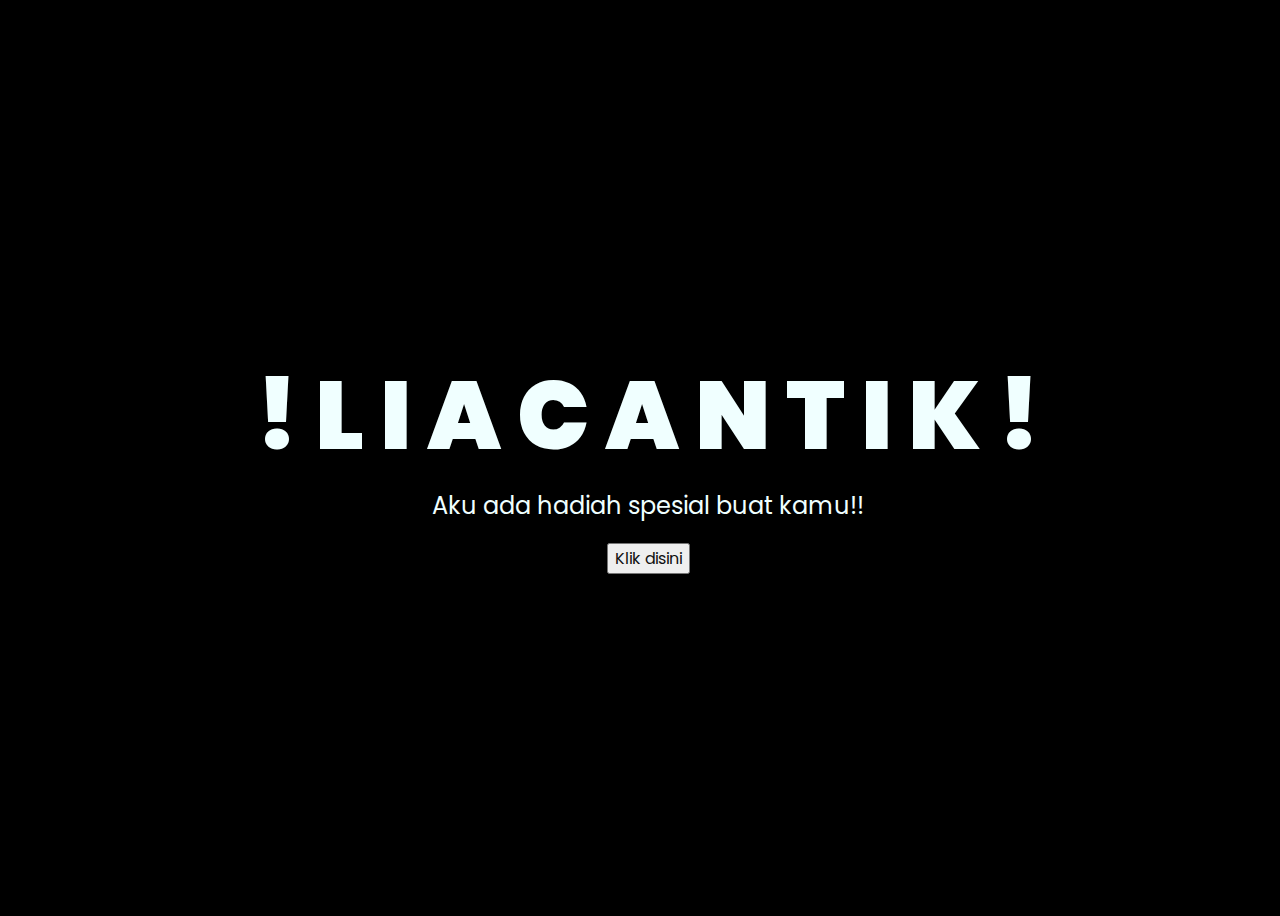
<file: index.html>
<!DOCTYPE html>
<html lang="en">
<head>
    <meta charset="UTF-8">
    <meta http-equiv="X-UA-Compatible" content="IE=edge">
    <meta name="viewport" content="width=device-width, initial-scale=1.0">
    <link rel="stylesheet" href="css/style.css">
    <link rel="icon" href="img/flowers.png" type="image/x-icon">
    <title>Flowers</title>
</head>
<body>
    <div class="greetings">
    <!-- silahkan menambah kata sesuai keinginan dengan <span>text...</span -->
        <span>!</span>
        <span>L</span>
        <span>I</span>
        <span>A</span>
        <span>C</span>
        <span>A</span>
        <span>N</span>
        <span>T</span>
        <span>I</span>
        <span>K</span>
        <span>!</span>
    </div>
    <div class="description">
        <span>Aku ada hadiah spesial buat kamu!!</span>
    </div>
    <div class="button">
        <button>
            <a href="flower.html">Klik disini</a>
        </button>
        
    </div>
</body>
</html>
</file>
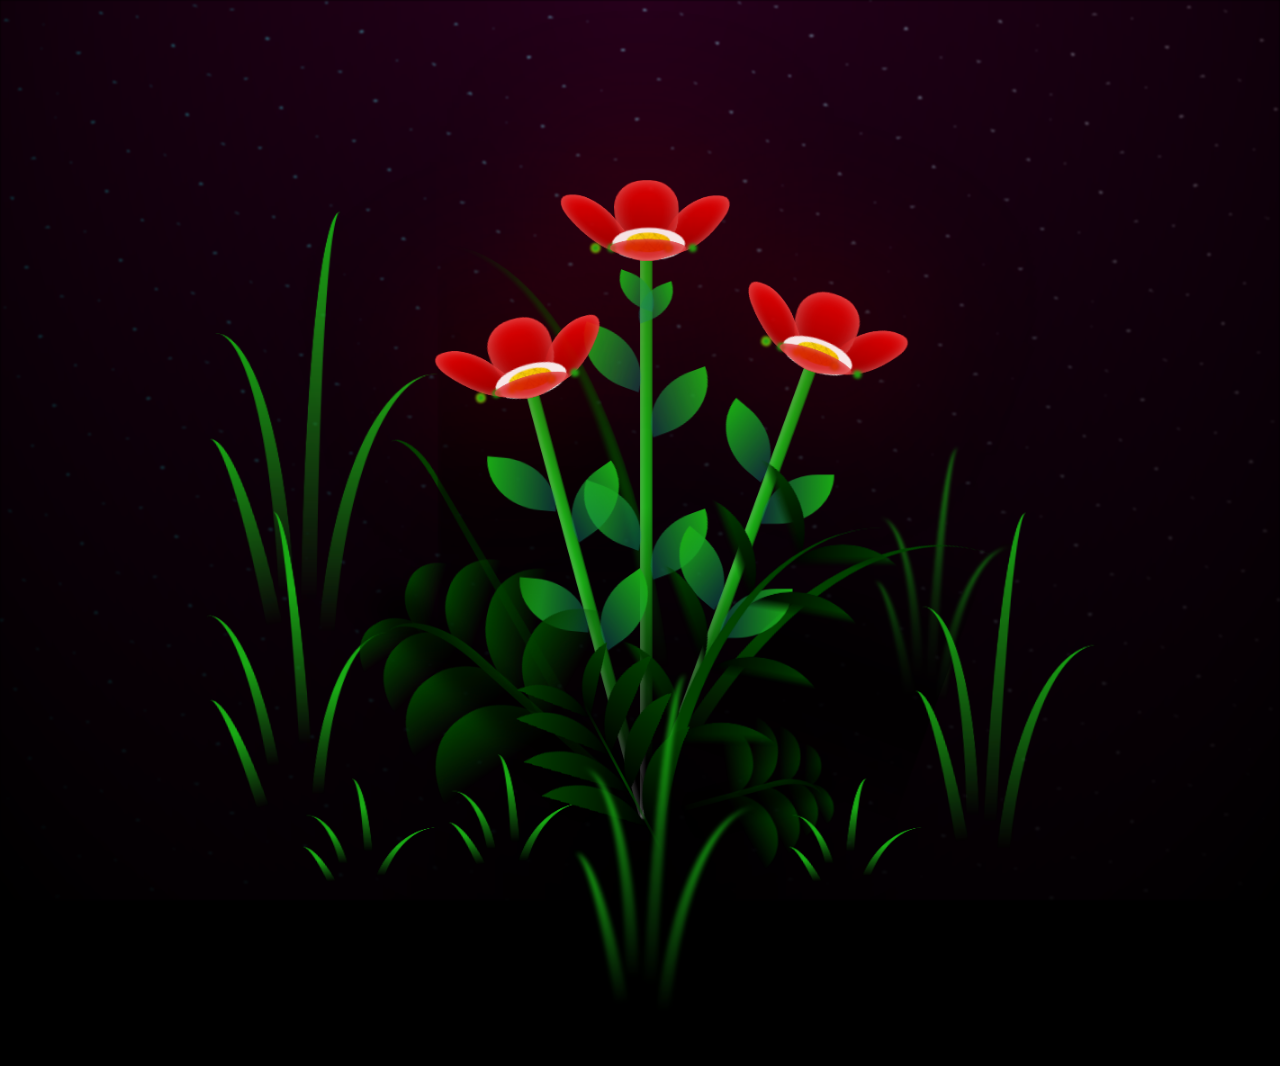
<file: flower.html>
<!DOCTYPE html>
<html lang="en">
<head>
    <meta charset="UTF-8">
    <meta http-equiv="X-UA-Compatible" content="IE=edge">
    <meta name="viewport" content="width=device-width, initial-scale=1.0">
    <link rel="stylesheet" href="css/main.css">
    <link rel="icon" href="img/flowers.png" type="image/x-icon">
    <title>For You lia</title>
</head>
  <!-- Pembuat code: https://codepen.io/mdusmanansari/pen/BamepLe -->
    <div class="night"></div>
    <div class="flowers">
      <div class="flower flower--1">
        <div class="flower__leafs flower__leafs--1">
          <div class="flower__leaf flower__leaf--1"></div>
          <div class="flower__leaf flower__leaf--2"></div>
          <div class="flower__leaf flower__leaf--3"></div>
          <div class="flower__leaf flower__leaf--4"></div>
          <div class="flower__white-circle"></div>
  
          <div class="flower__light flower__light--1"></div>
          <div class="flower__light flower__light--2"></div>
          <div class="flower__light flower__light--3"></div>
          <div class="flower__light flower__light--4"></div>
          <div class="flower__light flower__light--5"></div>
          <div class="flower__light flower__light--6"></div>
          <div class="flower__light flower__light--7"></div>
          <div class="flower__light flower__light--8"></div>
  
        </div>
        <div class="flower__line">
          <div class="flower__line__leaf flower__line__leaf--1"></div>
          <div class="flower__line__leaf flower__line__leaf--2"></div>
          <div class="flower__line__leaf flower__line__leaf--3"></div>
          <div class="flower__line__leaf flower__line__leaf--4"></div>
          <div class="flower__line__leaf flower__line__leaf--5"></div>
          <div class="flower__line__leaf flower__line__leaf--6"></div>
        </div>
      </div>
  
      <div class="flower flower--2">
        <div class="flower__leafs flower__leafs--2">
          <div class="flower__leaf flower__leaf--1"></div>
          <div class="flower__leaf flower__leaf--2"></div>
          <div class="flower__leaf flower__leaf--3"></div>
          <div class="flower__leaf flower__leaf--4"></div>
          <div class="flower__white-circle"></div>
  
          <div class="flower__light flower__light--1"></div>
          <div class="flower__light flower__light--2"></div>
          <div class="flower__light flower__light--3"></div>
          <div class="flower__light flower__light--4"></div>
          <div class="flower__light flower__light--5"></div>
          <div class="flower__light flower__light--6"></div>
          <div class="flower__light flower__light--7"></div>
          <div class="flower__light flower__light--8"></div>
  
        </div>
        <div class="flower__line">
          <div class="flower__line__leaf flower__line__leaf--1"></div>
          <div class="flower__line__leaf flower__line__leaf--2"></div>
          <div class="flower__line__leaf flower__line__leaf--3"></div>
          <div class="flower__line__leaf flower__line__leaf--4"></div>
        </div>
      </div>
  
      <div class="flower flower--3">
        <div class="flower__leafs flower__leafs--3">
          <div class="flower__leaf flower__leaf--1"></div>
          <div class="flower__leaf flower__leaf--2"></div>
          <div class="flower__leaf flower__leaf--3"></div>
          <div class="flower__leaf flower__leaf--4"></div>
          <div class="flower__white-circle"></div>
  
          <div class="flower__light flower__light--1"></div>
          <div class="flower__light flower__light--2"></div>
          <div class="flower__light flower__light--3"></div>
          <div class="flower__light flower__light--4"></div>
          <div class="flower__light flower__light--5"></div>
          <div class="flower__light flower__light--6"></div>
          <div class="flower__light flower__light--7"></div>
          <div class="flower__light flower__light--8"></div>
  
        </div>
        <div class="flower__line">
          <div class="flower__line__leaf flower__line__leaf--1"></div>
          <div class="flower__line__leaf flower__line__leaf--2"></div>
          <div class="flower__line__leaf flower__line__leaf--3"></div>
          <div class="flower__line__leaf flower__line__leaf--4"></div>
        </div>
      </div>
  
      <div class="grow-ans" style="--d:1.2s">
        <div class="flower__g-long">
          <div class="flower__g-long__top"></div>
          <div class="flower__g-long__bottom"></div>
        </div>
      </div>
  
      <div class="growing-grass">
        <div class="flower__grass flower__grass--1">
          <div class="flower__grass--top"></div>
          <div class="flower__grass--bottom"></div>
          <div class="flower__grass__leaf flower__grass__leaf--1"></div>
          <div class="flower__grass__leaf flower__grass__leaf--2"></div>
          <div class="flower__grass__leaf flower__grass__leaf--3"></div>
          <div class="flower__grass__leaf flower__grass__leaf--4"></div>
          <div class="flower__grass__leaf flower__grass__leaf--5"></div>
          <div class="flower__grass__leaf flower__grass__leaf--6"></div>
          <div class="flower__grass__leaf flower__grass__leaf--7"></div>
          <div class="flower__grass__leaf flower__grass__leaf--8"></div>
          <div class="flower__grass__overlay"></div>
        </div>
      </div>
  
      <div class="growing-grass">
        <div class="flower__grass flower__grass--2">
          <div class="flower__grass--top"></div>
          <div class="flower__grass--bottom"></div>
          <div class="flower__grass__leaf flower__grass__leaf--1"></div>
          <div class="flower__grass__leaf flower__grass__leaf--2"></div>
          <div class="flower__grass__leaf flower__grass__leaf--3"></div>
          <div class="flower__grass__leaf flower__grass__leaf--4"></div>
          <div class="flower__grass__leaf flower__grass__leaf--5"></div>
          <div class="flower__grass__leaf flower__grass__leaf--6"></div>
          <div class="flower__grass__leaf flower__grass__leaf--7"></div>
          <div class="flower__grass__leaf flower__grass__leaf--8"></div>
          <div class="flower__grass__overlay"></div>
        </div>
      </div>
  
      <div class="grow-ans" style="--d:2.4s">
        <div class="flower__g-right flower__g-right--1">
          <div class="leaf"></div>
        </div>
      </div>
  
      <div class="grow-ans" style="--d:2.8s">
        <div class="flower__g-right flower__g-right--2">
          <div class="leaf"></div>
        </div>
      </div>
  
      <div class="grow-ans" style="--d:2.8s">
        <div class="flower__g-front">
          <div class="flower__g-front__leaf-wrapper flower__g-front__leaf-wrapper--1">
            <div class="flower__g-front__leaf"></div>
          </div>
          <div class="flower__g-front__leaf-wrapper flower__g-front__leaf-wrapper--2">
            <div class="flower__g-front__leaf"></div>
          </div>
          <div class="flower__g-front__leaf-wrapper flower__g-front__leaf-wrapper--3">
            <div class="flower__g-front__leaf"></div>
          </div>
          <div class="flower__g-front__leaf-wrapper flower__g-front__leaf-wrapper--4">
            <div class="flower__g-front__leaf"></div>
          </div>
          <div class="flower__g-front__leaf-wrapper flower__g-front__leaf-wrapper--5">
            <div class="flower__g-front__leaf"></div>
          </div>
          <div class="flower__g-front__leaf-wrapper flower__g-front__leaf-wrapper--6">
            <div class="flower__g-front__leaf"></div>
          </div>
          <div class="flower__g-front__leaf-wrapper flower__g-front__leaf-wrapper--7">
            <div class="flower__g-front__leaf"></div>
          </div>
          <div class="flower__g-front__leaf-wrapper flower__g-front__leaf-wrapper--8">
            <div class="flower__g-front__leaf"></div>
          </div>
          <div class="flower__g-front__line"></div>
        </div>
      </div>
  
      <div class="grow-ans" style="--d:3.2s">
        <div class="flower__g-fr">
          <div class="leaf"></div>
          <div class="flower__g-fr__leaf flower__g-fr__leaf--1"></div>
          <div class="flower__g-fr__leaf flower__g-fr__leaf--2"></div>
          <div class="flower__g-fr__leaf flower__g-fr__leaf--3"></div>
          <div class="flower__g-fr__leaf flower__g-fr__leaf--4"></div>
          <div class="flower__g-fr__leaf flower__g-fr__leaf--5"></div>
          <div class="flower__g-fr__leaf flower__g-fr__leaf--6"></div>
          <div class="flower__g-fr__leaf flower__g-fr__leaf--7"></div>
          <div class="flower__g-fr__leaf flower__g-fr__leaf--8"></div>
        </div>
      </div>
  
      <div class="long-g long-g--0">
        <div class="grow-ans" style="--d:3s">
          <div class="leaf leaf--0"></div>
        </div>
        <div class="grow-ans" style="--d:2.2s">
          <div class="leaf leaf--1"></div>
        </div>
        <div class="grow-ans" style="--d:3.4s">
          <div class="leaf leaf--2"></div>
        </div>
        <div class="grow-ans" style="--d:3.6s">
          <div class="leaf leaf--3"></div>
        </div>
      </div>
  
      <div class="long-g long-g--1">
        <div class="grow-ans" style="--d:3.6s">
          <div class="leaf leaf--0"></div>
        </div>
        <div class="grow-ans" style="--d:3.8s">
          <div class="leaf leaf--1"></div>
        </div>
        <div class="grow-ans" style="--d:4s">
          <div class="leaf leaf--2"></div>
        </div>
        <div class="grow-ans" style="--d:4.2s">
          <div class="leaf leaf--3"></div>
        </div>
      </div>
  
      <div class="long-g long-g--2">
        <div class="grow-ans" style="--d:4s">
          <div class="leaf leaf--0"></div>
        </div>
        <div class="grow-ans" style="--d:4.2s">
          <div class="leaf leaf--1"></div>
        </div>
        <div class="grow-ans" style="--d:4.4s">
          <div class="leaf leaf--2"></div>
        </div>
        <div class="grow-ans" style="--d:4.6s">
          <div class="leaf leaf--3"></div>
        </div>
      </div>
  
      <div class="long-g long-g--3">
        <div class="grow-ans" style="--d:4s">
          <div class="leaf leaf--0"></div>
        </div>
        <div class="grow-ans" style="--d:4.2s">
          <div class="leaf leaf--1"></div>
        </div>
        <div class="grow-ans" style="--d:3s">
          <div class="leaf leaf--2"></div>
        </div>
        <div class="grow-ans" style="--d:3.6s">
          <div class="leaf leaf--3"></div>
        </div>
      </div>
  
      <div class="long-g long-g--4">
        <div class="grow-ans" style="--d:4s">
          <div class="leaf leaf--0"></div>
        </div>
        <div class="grow-ans" style="--d:4.2s">
          <div class="leaf leaf--1"></div>
        </div>
        <div class="grow-ans" style="--d:3s">
          <div class="leaf leaf--2"></div>
        </div>
        <div class="grow-ans" style="--d:3.6s">
          <div class="leaf leaf--3"></div>
        </div>
      </div>
  
      <div class="long-g long-g--5">
        <div class="grow-ans" style="--d:4s">
          <div class="leaf leaf--0"></div>
        </div>
        <div class="grow-ans" style="--d:4.2s">
          <div class="leaf leaf--1"></div>
        </div>
        <div class="grow-ans" style="--d:3s">
          <div class="leaf leaf--2"></div>
        </div>
        <div class="grow-ans" style="--d:3.6s">
          <div class="leaf leaf--3"></div>
        </div>
      </div>
  
      <div class="long-g long-g--6">
        <div class="grow-ans" style="--d:4.2s">
          <div class="leaf leaf--0"></div>
        </div>
        <div class="grow-ans" style="--d:4.4s">
          <div class="leaf leaf--1"></div>
        </div>
        <div class="grow-ans" style="--d:4.6s">
          <div class="leaf leaf--2"></div>
        </div>
        <div class="grow-ans" style="--d:4.8s">
          <div class="leaf leaf--3"></div>
        </div>
      </div>
  
      <div class="long-g long-g--7">
        <div class="grow-ans" style="--d:3s">
          <div class="leaf leaf--0"></div>
        </div>
        <div class="grow-ans" style="--d:3.2s">
          <div class="leaf leaf--1"></div>
        </div>
        <div class="grow-ans" style="--d:3.5s">
          <div class="leaf leaf--2"></div>
        </div>
        <div class="grow-ans" style="--d:3.6s">
          <div class="leaf leaf--3"></div>
        </div>
      </div>
    </div>
    <script src="main.js"></script>
  </body>
</html>
</file>
<file: css/style.css>
@import url('https://fonts.googleapis.com/css2?family=Poppins:ital,wght@0,500;1,900&display=swap');
*{
    font-family: 'Poppins',cursive;
}
body{
    color: azure;
    width: 100%;
    height: 100vh;
    display: flex;
    flex-direction: column;
    align-items: center;
    justify-content: center;
    background-color: black;
}
.greetings{
    font-size: 6rem;
    font-weight: 900;
}
.greetings > span{
    animation: glow 2.5s ease-in-out infinite;
}
@keyframes glow{
    0%, 100%{
        color: #fff;
        text-shadow: 0 0 12px #39c6d6, 0 0 50px #39c6d6, 0 0 100px #39c6d6;
    }
    10%, 90%{
        color: #111;
        text-shadow: none;
    }
}
.greetings > span:nth-child(2){
    animation-delay: .2s ;
}
.greetings > span:nth-child(3){
    animation-delay: .4s ;
}
.greetings > span:nth-child(4){
    animation-delay: .6s;
}
.greetings > span:nth-child(5){
    animation-delay: .8s;
}
.greetings > span:nth-child(6){
    animation-delay: .2s ;
}
.greetings > span:nth-child(7){
    animation-delay: 1.2s ;
}
.greetings > span:nth-child(8){
    animation-delay: 1.4s;
}
.greetings > span:nth-child(9){
    animation-delay: 1.6s;
}
.greetings > span:nth-child(10){
    animation-delay: .8s;
}
.greetings > span:nth-child(11){
    animation-delay: .2s;
}

.description{
    font-size: 1.5rem;
    margin-bottom: 20px;
}

.button a{
    text-decoration: none;
    font-size: 1rem;
    color: #111;
}

@media screen and (max-width:574px){
    .greetings{
        display: block;
        font-size: 3rem;
        font-weight: 500;
        text-align: center;
    }
    .description{
        font-size: 1rem;
    }
    
    .button a{
        font-size: .5rem;
    }
}
</file>
<file: css/main.css>
*,
*::after,
*::before {
  padding: 0;
  margin: 0;
  box-sizing: border-box;
}

:root {
  --dark-color: #000;
}

body {
  display: flex;
  align-items: flex-end;
  justify-content: center;
  min-height: 100vh;
  background-color: var(--dark-color);
  overflow: hidden;
  perspective: 1000px;
}

.night {
  position: fixed;
  left: 50%;
  top: 0;
  transform: translateX(-50%);
  width: 100%;
  height: 100%;
  filter: blur(0.1vmin);
  background-image: radial-gradient(ellipse at top, transparent 0%, var(--dark-color)), radial-gradient(ellipse at bottom, var(--dark-color), rgba(255, 0, 179, 0.212)), repeating-linear-gradient(220deg, rgb(0, 0, 0) 0px, rgb(0, 0, 0) 19px, transparent 19px, transparent 22px), repeating-linear-gradient(189deg, rgb(0, 0, 0) 0px, rgb(0, 0, 0) 19px, transparent 19px, transparent 22px), repeating-linear-gradient(148deg, rgb(0, 0, 0) 0px, rgb(0, 0, 0) 19px, transparent 19px, transparent 22px), linear-gradient(90deg, rgb(0, 255, 250), rgb(240, 240, 240));
}

.flowers {
  position: relative;
  transform: scale(0.9);
}

.flower {
  position: absolute;
  bottom: 10vmin;
  transform-origin: bottom center;
  z-index: 10;
  --fl-speed: 0.8s;
}
.flower--1 {
  -webkit-animation: moving-flower-1 4s linear infinite;
          animation: moving-flower-1 4s linear infinite;
}
.flower--1 .flower__line {
  height: 70vmin;
  -webkit-animation-delay: 0.3s;
          animation-delay: 0.3s;
}
.flower--1 .flower__line__leaf--1 {
  -webkit-animation: blooming-leaf-right var(--fl-speed) 1.6s backwards;
          animation: blooming-leaf-right var(--fl-speed) 1.6s backwards;
}
.flower--1 .flower__line__leaf--2 {
  -webkit-animation: blooming-leaf-right var(--fl-speed) 1.4s backwards;
          animation: blooming-leaf-right var(--fl-speed) 1.4s backwards;
}
.flower--1 .flower__line__leaf--3 {
  -webkit-animation: blooming-leaf-left var(--fl-speed) 1.2s backwards;
          animation: blooming-leaf-left var(--fl-speed) 1.2s backwards;
}
.flower--1 .flower__line__leaf--4 {
  -webkit-animation: blooming-leaf-left var(--fl-speed) 1s backwards;
          animation: blooming-leaf-left var(--fl-speed) 1s backwards;
}
.flower--1 .flower__line__leaf--5 {
  -webkit-animation: blooming-leaf-right var(--fl-speed) 1.8s backwards;
          animation: blooming-leaf-right var(--fl-speed) 1.8s backwards;
}
.flower--1 .flower__line__leaf--6 {
  -webkit-animation: blooming-leaf-left var(--fl-speed) 2s backwards;
          animation: blooming-leaf-left var(--fl-speed) 2s backwards;
}
.flower--2 {
  left: 50%;
  transform: rotate(20deg);
  -webkit-animation: moving-flower-2 4s linear infinite;
          animation: moving-flower-2 4s linear infinite;
}
.flower--2 .flower__line {
  height: 60vmin;
  -webkit-animation-delay: 0.6s;
          animation-delay: 0.6s;
}
.flower--2 .flower__line__leaf--1 {
  -webkit-animation: blooming-leaf-right var(--fl-speed) 1.9s backwards;
          animation: blooming-leaf-right var(--fl-speed) 1.9s backwards;
}
.flower--2 .flower__line__leaf--2 {
  -webkit-animation: blooming-leaf-right var(--fl-speed) 1.7s backwards;
          animation: blooming-leaf-right var(--fl-speed) 1.7s backwards;
}
.flower--2 .flower__line__leaf--3 {
  -webkit-animation: blooming-leaf-left var(--fl-speed) 1.5s backwards;
          animation: blooming-leaf-left var(--fl-speed) 1.5s backwards;
}
.flower--2 .flower__line__leaf--4 {
  -webkit-animation: blooming-leaf-left var(--fl-speed) 1.3s backwards;
          animation: blooming-leaf-left var(--fl-speed) 1.3s backwards;
}
.flower--3 {
  left: 50%;
  transform: rotate(-15deg);
  -webkit-animation: moving-flower-3 4s linear infinite;
          animation: moving-flower-3 4s linear infinite;
}
.flower--3 .flower__line {
  -webkit-animation-delay: 0.9s;
          animation-delay: 0.9s;
}
.flower--3 .flower__line__leaf--1 {
  -webkit-animation: blooming-leaf-right var(--fl-speed) 2.5s backwards;
          animation: blooming-leaf-right var(--fl-speed) 2.5s backwards;
}
.flower--3 .flower__line__leaf--2 {
  -webkit-animation: blooming-leaf-right var(--fl-speed) 2.3s backwards;
          animation: blooming-leaf-right var(--fl-speed) 2.3s backwards;
}
.flower--3 .flower__line__leaf--3 {
  -webkit-animation: blooming-leaf-left var(--fl-speed) 2.1s backwards;
          animation: blooming-leaf-left var(--fl-speed) 2.1s backwards;
}
.flower--3 .flower__line__leaf--4 {
  -webkit-animation: blooming-leaf-left var(--fl-speed) 1.9s backwards;
          animation: blooming-leaf-left var(--fl-speed) 1.9s backwards;
}
.flower__leafs {
  position: relative;
  -webkit-animation: blooming-flower 2s backwards;
          animation: blooming-flower 2s backwards;
}
.flower__leafs--1 {
  -webkit-animation-delay: 1.1s;
          animation-delay: 1.1s;
}
.flower__leafs--2 {
  -webkit-animation-delay: 1.4s;
          animation-delay: 1.4s;
}
.flower__leafs--3 {
  -webkit-animation-delay: 1.7s;
          animation-delay: 1.7s;
}
.flower__leafs::after {
  content: "";
  position: absolute;
  left: 0;
  top: 0;
  transform: translate(-50%, -100%);
  width: 8vmin;
  height: 8vmin;
  background-color: #b10000;
  filter: blur(10vmin);
}
.flower__leaf {
  position: absolute;
  bottom: 0;
  left: 50%;
  width: 8vmin;
  height: 11vmin;
  border-radius: 51% 49% 47% 53%/44% 45% 55% 69%;
  background-color: #d10000;
  background-image: linear-gradient(to top, rgb(166, 0, 0), rgb(255, 0, 0));
  transform-origin: bottom center;
  opacity: 0.9;
  box-shadow: inset 0 0 2vmin rgba(255, 255, 255, 0.5);
}
.flower__leaf--1 {
  transform: translate(-10%, 1%) rotateY(40deg) rotateX(-50deg);
}
.flower__leaf--2 {
  transform: translate(-50%, -4%) rotateX(40deg);
}
.flower__leaf--3 {
  transform: translate(-90%, 0%) rotateY(45deg) rotateX(50deg);
}
.flower__leaf--4 {
  width: 8vmin;
  height: 8vmin;
  transform-origin: bottom left;
  border-radius: 4vmin 10vmin 4vmin 4vmin;
  transform: translate(0%, 18%) rotateX(70deg) rotate(-43deg);
  background-image: linear-gradient(to top, #1aaa1500, #1aaa1500);
  z-index: 1;
  opacity: 0.8;
}
.flower__white-circle {
  position: absolute;
  left: -3.5vmin;
  top: -3vmin;
  width: 9vmin;
  height: 4vmin;
  border-radius: 50%;
  background-color: #fff;
}
.flower__white-circle::after {
  content: "";
  position: absolute;
  left: 50%;
  top: 45%;
  transform: translate(-50%, -50%);
  width: 60%;
  height: 60%;
  border-radius: inherit;
  background-image: repeating-linear-gradient(135deg, rgba(0, 0, 0, 0.03) 0px, rgba(0, 0, 0, 0.03) 1px, transparent 1px, transparent 12px), repeating-linear-gradient(45deg, rgba(0, 0, 0, 0.03) 0px, rgba(0, 0, 0, 0.03) 1px, transparent 1px, transparent 12px), repeating-linear-gradient(67.5deg, rgba(0, 0, 0, 0.03) 0px, rgba(0, 0, 0, 0.03) 1px, transparent 1px, transparent 12px), repeating-linear-gradient(135deg, rgba(0, 0, 0, 0.03) 0px, rgba(0, 0, 0, 0.03) 1px, transparent 1px, transparent 12px), repeating-linear-gradient(45deg, rgba(0, 0, 0, 0.03) 0px, rgba(0, 0, 0, 0.03) 1px, transparent 1px, transparent 12px), repeating-linear-gradient(112.5deg, rgba(0, 0, 0, 0.03) 0px, rgba(0, 0, 0, 0.03) 1px, transparent 1px, transparent 12px), repeating-linear-gradient(112.5deg, rgba(0, 0, 0, 0.03) 0px, rgba(0, 0, 0, 0.03) 1px, transparent 1px, transparent 12px), repeating-linear-gradient(45deg, rgba(0, 0, 0, 0.03) 0px, rgba(0, 0, 0, 0.03) 1px, transparent 1px, transparent 12px), repeating-linear-gradient(22.5deg, rgba(0, 0, 0, 0.03) 0px, rgba(0, 0, 0, 0.03) 1px, transparent 1px, transparent 12px), repeating-linear-gradient(45deg, rgba(0, 0, 0, 0.03) 0px, rgba(0, 0, 0, 0.03) 1px, transparent 1px, transparent 12px), repeating-linear-gradient(22.5deg, rgba(0, 0, 0, 0.03) 0px, rgba(0, 0, 0, 0.03) 1px, transparent 1px, transparent 12px), repeating-linear-gradient(135deg, rgba(0, 0, 0, 0.03) 0px, rgba(0, 0, 0, 0.03) 1px, transparent 1px, transparent 12px), repeating-linear-gradient(157.5deg, rgba(0, 0, 0, 0.03) 0px, rgba(0, 0, 0, 0.03) 1px, transparent 1px, transparent 12px), repeating-linear-gradient(67.5deg, rgba(0, 0, 0, 0.03) 0px, rgba(0, 0, 0, 0.03) 1px, transparent 1px, transparent 12px), repeating-linear-gradient(67.5deg, rgba(0, 0, 0, 0.03) 0px, rgba(0, 0, 0, 0.03) 1px, transparent 1px, transparent 12px), linear-gradient(90deg, rgb(255, 235, 18), rgb(255, 206, 0));
}
.flower__line {
  height: 55vmin;
  width: 1.5vmin;
  background-image: linear-gradient(to left, rgba(0, 0, 0, 0.2), transparent, rgba(255, 255, 255, 0.2)), linear-gradient(to top, transparent 10%, #1aaa15, #1aaa15);
  box-shadow: inset 0 0 2px rgba(0, 0, 0, 0.5);
  -webkit-animation: grow-flower-tree 4s backwards;
          animation: grow-flower-tree 4s backwards;
}
.flower__line__leaf {
  --w: 7vmin;
  --h: calc(var(--w) + 2vmin);
  position: absolute;
  top: 20%;
  left: 90%;
  width: var(--w);
  height: var(--h);
  border-top-right-radius: var(--h);
  border-bottom-left-radius: var(--h);
  background-image: linear-gradient(to top, rgba(20, 117, 122, 0.4), #1aaa15);
}
.flower__line__leaf--1 {
  transform: rotate(70deg) rotateY(30deg);
}
.flower__line__leaf--2 {
  top: 45%;
  transform: rotate(70deg) rotateY(30deg);
}
.flower__line__leaf--3, .flower__line__leaf--4, .flower__line__leaf--6 {
  border-top-right-radius: 0;
  border-bottom-left-radius: 0;
  border-top-left-radius: var(--h);
  border-bottom-right-radius: var(--h);
  left: -460%;
  top: 12%;
  transform: rotate(-70deg) rotateY(30deg);
}
.flower__line__leaf--4 {
  top: 40%;
}
.flower__line__leaf--5 {
  top: 0;
  transform-origin: left;
  transform: rotate(70deg) rotateY(30deg) scale(0.6);
}
.flower__line__leaf--6 {
  top: -2%;
  left: -450%;
  transform-origin: right;
  transform: rotate(-70deg) rotateY(30deg) scale(0.6);
}
.flower__light {
  position: absolute;
  bottom: 0vmin;
  width: 1vmin;
  height: 1vmin;
  background-color: rgb(255, 251, 0);
  border-radius: 50%;
  filter: blur(0.2vmin);
  -webkit-animation: light-ans 4s linear infinite backwards;
          animation: light-ans 4s linear infinite backwards;
}
.flower__light:nth-child(odd) {
  background-color: #1aaa15
}
.flower__light--1 {
  left: -2vmin;
  -webkit-animation-delay: 1s;
          animation-delay: 1s;
}
.flower__light--2 {
  left: 3vmin;
  -webkit-animation-delay: 0.5s;
          animation-delay: 0.5s;
}
.flower__light--3 {
  left: -6vmin;
  -webkit-animation-delay: 0.3s;
          animation-delay: 0.3s;
}
.flower__light--4 {
  left: 6vmin;
  -webkit-animation-delay: 0.9s;
          animation-delay: 0.9s;
}
.flower__light--5 {
  left: -1vmin;
  -webkit-animation-delay: 1.5s;
          animation-delay: 1.5s;
}
.flower__light--6 {
  left: -4vmin;
  -webkit-animation-delay: 3s;
          animation-delay: 3s;
}
.flower__light--7 {
  left: 3vmin;
  -webkit-animation-delay: 2s;
          animation-delay: 2s;
}
.flower__light--8 {
  left: -6vmin;
  -webkit-animation-delay: 3.5s;
          animation-delay: 3.5s;
}
.flower__grass {
  --c: #024100;
  --line-w: 1.5vmin;
  position: absolute;
  bottom: 12vmin;
  left: -7vmin;
  display: flex;
  flex-direction: column;
  align-items: flex-end;
  z-index: 20;
  transform-origin: bottom center;
  transform: rotate(-48deg) rotateY(40deg);
}
.flower__grass--1 {
  -webkit-animation: moving-grass 2s linear infinite;
          animation: moving-grass 2s linear infinite;
}
.flower__grass--2 {
  left: 2vmin;
  bottom: 10vmin;
  transform: scale(0.5) rotate(75deg) rotateX(10deg) rotateY(-200deg);
  opacity: 0.8;
  z-index: 0;
  -webkit-animation: moving-grass--2 1.5s linear infinite;
          animation: moving-grass--2 1.5s linear infinite;
}
.flower__grass--top {
  width: 7vmin;
  height: 10vmin;
  border-top-right-radius: 100%;
  border-right: var(--line-w) solid var(--c);
  transform-origin: bottom center;
  transform: rotate(-2deg);
}
.flower__grass--bottom {
  margin-top: -2px;
  width: var(--line-w);
  height: 25vmin;
  background-image: linear-gradient(to top, transparent, var(--c));
}
.flower__grass__leaf {
  --size: 10vmin;
  position: absolute;
  width: calc(var(--size) * 2.1);
  height: var(--size);
  border-top-left-radius: var(--size);
  border-top-right-radius: var(--size);
  background-image: linear-gradient(to top, transparent, transparent 30%, var(--c));
  z-index: 100;
}
.flower__grass__leaf--1 {
  top: -6%;
  left: 30%;
  --size: 6vmin;
  transform: rotate(-20deg);
  -webkit-animation: growing-grass-ans--1 2s 2.6s backwards;
          animation: growing-grass-ans--1 2s 2.6s backwards;
}
@-webkit-keyframes growing-grass-ans--1 {
  0% {
    transform-origin: bottom left;
    transform: rotate(-20deg) scale(0);
  }
}
@keyframes growing-grass-ans--1 {
  0% {
    transform-origin: bottom left;
    transform: rotate(-20deg) scale(0);
  }
}
.flower__grass__leaf--2 {
  top: -5%;
  left: -110%;
  --size: 6vmin;
  transform: rotate(10deg);
  -webkit-animation: growing-grass-ans--2 2s 2.4s linear backwards;
          animation: growing-grass-ans--2 2s 2.4s linear backwards;
}
@-webkit-keyframes growing-grass-ans--2 {
  0% {
    transform-origin: bottom right;
    transform: rotate(10deg) scale(0);
  }
}
@keyframes growing-grass-ans--2 {
  0% {
    transform-origin: bottom right;
    transform: rotate(10deg) scale(0);
  }
}
.flower__grass__leaf--3 {
  top: 5%;
  left: 60%;
  --size: 8vmin;
  transform: rotate(-18deg) rotateX(-20deg);
  -webkit-animation: growing-grass-ans--3 2s 2.2s linear backwards;
          animation: growing-grass-ans--3 2s 2.2s linear backwards;
}
@-webkit-keyframes growing-grass-ans--3 {
  0% {
    transform-origin: bottom left;
    transform: rotate(-18deg) rotateX(-20deg) scale(0);
  }
}
@keyframes growing-grass-ans--3 {
  0% {
    transform-origin: bottom left;
    transform: rotate(-18deg) rotateX(-20deg) scale(0);
  }
}
.flower__grass__leaf--4 {
  top: 6%;
  left: -135%;
  --size: 8vmin;
  transform: rotate(2deg);
  -webkit-animation: growing-grass-ans--4 2s 2s linear backwards;
          animation: growing-grass-ans--4 2s 2s linear backwards;
}
@-webkit-keyframes growing-grass-ans--4 {
  0% {
    transform-origin: bottom right;
    transform: rotate(2deg) scale(0);
  }
}
@keyframes growing-grass-ans--4 {
  0% {
    transform-origin: bottom right;
    transform: rotate(2deg) scale(0);
  }
}
.flower__grass__leaf--5 {
  top: 20%;
  left: 60%;
  --size: 10vmin;
  transform: rotate(-24deg) rotateX(-20deg);
  -webkit-animation: growing-grass-ans--5 2s 1.8s linear backwards;
          animation: growing-grass-ans--5 2s 1.8s linear backwards;
}
@-webkit-keyframes growing-grass-ans--5 {
  0% {
    transform-origin: bottom left;
    transform: rotate(-24deg) rotateX(-20deg) scale(0);
  }
}
@keyframes growing-grass-ans--5 {
  0% {
    transform-origin: bottom left;
    transform: rotate(-24deg) rotateX(-20deg) scale(0);
  }
}
.flower__grass__leaf--6 {
  top: 22%;
  left: -180%;
  --size: 10vmin;
  transform: rotate(10deg);
  -webkit-animation: growing-grass-ans--6 2s 1.6s linear backwards;
          animation: growing-grass-ans--6 2s 1.6s linear backwards;
}
@-webkit-keyframes growing-grass-ans--6 {
  0% {
    transform-origin: bottom right;
    transform: rotate(10deg) scale(0);
  }
}
@keyframes growing-grass-ans--6 {
  0% {
    transform-origin: bottom right;
    transform: rotate(10deg) scale(0);
  }
}
.flower__grass__leaf--7 {
  top: 39%;
  left: 70%;
  --size: 10vmin;
  transform: rotate(-10deg);
  -webkit-animation: growing-grass-ans--7 2s 1.4s linear backwards;
          animation: growing-grass-ans--7 2s 1.4s linear backwards;
}
@-webkit-keyframes growing-grass-ans--7 {
  0% {
    transform-origin: bottom left;
    transform: rotate(-10deg) scale(0);
  }
}
@keyframes growing-grass-ans--7 {
  0% {
    transform-origin: bottom left;
    transform: rotate(-10deg) scale(0);
  }
}
.flower__grass__leaf--8 {
  top: 40%;
  left: -215%;
  --size: 11vmin;
  transform: rotate(10deg);
  -webkit-animation: growing-grass-ans--8 2s 1.2s linear backwards;
          animation: growing-grass-ans--8 2s 1.2s linear backwards;
}
@-webkit-keyframes growing-grass-ans--8 {
  0% {
    transform-origin: bottom right;
    transform: rotate(10deg) scale(0);
  }
}
@keyframes growing-grass-ans--8 {
  0% {
    transform-origin: bottom right;
    transform: rotate(10deg) scale(0);
  }
}
.flower__grass__overlay {
  position: absolute;
  top: -10%;
  right: 0%;
  width: 100%;
  height: 100%;
  background-color: rgba(0, 0, 0, 0.6);
  filter: blur(1.5vmin);
  z-index: 100;
}
.flower__g-long {
  --w: 2vmin;
  --h: 6vmin;
  --c: #024100;
  position: absolute;
  bottom: 10vmin;
  left: -3vmin;
  transform-origin: bottom center;
  transform: rotate(-30deg) rotateY(-20deg);
  display: flex;
  flex-direction: column;
  align-items: flex-end;
  -webkit-animation: flower-g-long-ans 3s linear infinite;
          animation: flower-g-long-ans 3s linear infinite;
}
@-webkit-keyframes flower-g-long-ans {
  0%, 100% {
    transform: rotate(-30deg) rotateY(-20deg);
  }
  50% {
    transform: rotate(-32deg) rotateY(-20deg);
  }
}
@keyframes flower-g-long-ans {
  0%, 100% {
    transform: rotate(-30deg) rotateY(-20deg);
  }
  50% {
    transform: rotate(-32deg) rotateY(-20deg);
  }
}
.flower__g-long__top {
  top: calc(var(--h) * -1);
  width: calc(var(--w) + 1vmin);
  height: var(--h);
  border-top-right-radius: 100%;
  border-right: 0.7vmin solid var(--c);
  transform: translate(-0.7vmin, 1vmin);
}
.flower__g-long__bottom {
  width: var(--w);
  height: 50vmin;
  transform-origin: bottom center;
  background-image: linear-gradient(to top, transparent 30%, var(--c));
  box-shadow: inset 0 0 2px rgba(0, 0, 0, 0.5);
  -webkit-clip-path: polygon(35% 0, 65% 1%, 100% 100%, 0% 100%);
          clip-path: polygon(35% 0, 65% 1%, 100% 100%, 0% 100%);
}
.flower__g-right {
  position: absolute;
  bottom: 6vmin;
  left: -2vmin;
  transform-origin: bottom left;
  transform: rotate(20deg);
}
.flower__g-right .leaf {
  width: 30vmin;
  height: 50vmin;
  border-top-left-radius: 100%;
  border-left: 2vmin solid #024100;
  background-image: linear-gradient(to bottom, transparent, var(--dark-color) 60%);
  -webkit-mask-image: linear-gradient(to top, transparent 30%, #024100 60%);
}
.flower__g-right--1 {
  -webkit-animation: flower-g-right-ans 2.5s linear infinite;
          animation: flower-g-right-ans 2.5s linear infinite;
}
.flower__g-right--2 {
  left: 5vmin;
  transform: rotateY(-180deg);
  -webkit-animation: flower-g-right-ans--2 3s linear infinite;
          animation: flower-g-right-ans--2 3s linear infinite;
}
.flower__g-right--2 .leaf {
  height: 75vmin;
  filter: blur(0.3vmin);
  opacity: 0.8;
}
@-webkit-keyframes flower-g-right-ans {
  0%, 100% {
    transform: rotate(20deg);
  }
  50% {
    transform: rotate(24deg) rotateX(-20deg);
  }
}
@keyframes flower-g-right-ans {
  0%, 100% {
    transform: rotate(20deg);
  }
  50% {
    transform: rotate(24deg) rotateX(-20deg);
  }
}
@-webkit-keyframes flower-g-right-ans--2 {
  0%, 100% {
    transform: rotateY(-180deg) rotate(0deg) rotateX(-20deg);
  }
  50% {
    transform: rotateY(-180deg) rotate(6deg) rotateX(-20deg);
  }
}
@keyframes flower-g-right-ans--2 {
  0%, 100% {
    transform: rotateY(-180deg) rotate(0deg) rotateX(-20deg);
  }
  50% {
    transform: rotateY(-180deg) rotate(6deg) rotateX(-20deg);
  }
}
.flower__g-front {
  position: absolute;
  bottom: 6vmin;
  left: 2.5vmin;
  z-index: 100;
  transform-origin: bottom center;
  transform: rotate(-28deg) rotateY(30deg) scale(1.04);
  -webkit-animation: flower__g-front-ans 2s linear infinite;
          animation: flower__g-front-ans 2s linear infinite;
}
@-webkit-keyframes flower__g-front-ans {
  0%, 100% {
    transform: rotate(-28deg) rotateY(30deg) scale(1.04);
  }
  50% {
    transform: rotate(-35deg) rotateY(40deg) scale(1.04);
  }
}
@keyframes flower__g-front-ans {
  0%, 100% {
    transform: rotate(-28deg) rotateY(30deg) scale(1.04);
  }
  50% {
    transform: rotate(-35deg) rotateY(40deg) scale(1.04);
  }
}
.flower__g-front__line {
  width: 0.3vmin;
  height: 20vmin;
  background-image: linear-gradient(to top, transparent, #024100, transparent 100%);
  position: relative;
}
.flower__g-front__leaf-wrapper {
  position: absolute;
  top: 0;
  left: 0;
  transform-origin: bottom left;
  transform: rotate(10deg);
}
.flower__g-front__leaf-wrapper:nth-child(even) {
  left: 0vmin;
  transform: rotateY(-180deg) rotate(5deg);
  -webkit-animation: flower__g-front__leaf-left-ans 1s ease-in backwards;
          animation: flower__g-front__leaf-left-ans 1s ease-in backwards;
}
.flower__g-front__leaf-wrapper:nth-child(odd) {
  -webkit-animation: flower__g-front__leaf-ans 1s ease-in backwards;
          animation: flower__g-front__leaf-ans 1s ease-in backwards;
}
.flower__g-front__leaf-wrapper--1 {
  top: -8vmin;
  transform: scale(0.7);
  -webkit-animation: flower__g-front__leaf-ans 1s 5.5s ease-in backwards !important;
          animation: flower__g-front__leaf-ans 1s 5.5s ease-in backwards !important;
}
.flower__g-front__leaf-wrapper--2 {
  top: -8vmin;
  transform: rotateY(-180deg) scale(0.7) !important;
  -webkit-animation: flower__g-front__leaf-left-ans-2 1s 4.6s ease-in backwards !important;
          animation: flower__g-front__leaf-left-ans-2 1s 4.6s ease-in backwards !important;
}
.flower__g-front__leaf-wrapper--3 {
  top: -3vmin;
  -webkit-animation: flower__g-front__leaf-ans 1s 4.6s ease-in backwards;
          animation: flower__g-front__leaf-ans 1s 4.6s ease-in backwards;
}
.flower__g-front__leaf-wrapper--4 {
  top: -3vmin;
  transform: rotateY(-180deg) scale(0.9) !important;
  -webkit-animation: flower__g-front__leaf-left-ans-2 1s 4.6s ease-in backwards !important;
          animation: flower__g-front__leaf-left-ans-2 1s 4.6s ease-in backwards !important;
}
@-webkit-keyframes flower__g-front__leaf-left-ans-2 {
  0% {
    transform: rotateY(-180deg) scale(0);
  }
}
@keyframes flower__g-front__leaf-left-ans-2 {
  0% {
    transform: rotateY(-180deg) scale(0);
  }
}
.flower__g-front__leaf-wrapper--5, .flower__g-front__leaf-wrapper--6 {
  top: 2vmin;
}
.flower__g-front__leaf-wrapper--7, .flower__g-front__leaf-wrapper--8 {
  top: 6.5vmin;
}
.flower__g-front__leaf-wrapper--2 {
  -webkit-animation-delay: 5.2s !important;
          animation-delay: 5.2s !important;
}
.flower__g-front__leaf-wrapper--3 {
  -webkit-animation-delay: 4.9s !important;
          animation-delay: 4.9s !important;
}
.flower__g-front__leaf-wrapper--5 {
  -webkit-animation-delay: 4.3s !important;
          animation-delay: 4.3s !important;
}
.flower__g-front__leaf-wrapper--6 {
  -webkit-animation-delay: 4.1s !important;
          animation-delay: 4.1s !important;
}
.flower__g-front__leaf-wrapper--7 {
  -webkit-animation-delay: 3.8s !important;
          animation-delay: 3.8s !important;
}
.flower__g-front__leaf-wrapper--8 {
  -webkit-animation-delay: 3.5s !important;
          animation-delay: 3.5s !important;
}
@-webkit-keyframes flower__g-front__leaf-ans {
  0% {
    transform: rotate(10deg) scale(0);
  }
}
@keyframes flower__g-front__leaf-ans {
  0% {
    transform: rotate(10deg) scale(0);
  }
}
@-webkit-keyframes flower__g-front__leaf-left-ans {
  0% {
    transform: rotateY(-180deg) rotate(5deg) scale(0);
  }
}
@keyframes flower__g-front__leaf-left-ans {
  0% {
    transform: rotateY(-180deg) rotate(5deg) scale(0);
  }
}
.flower__g-front__leaf {
  width: 10vmin;
  height: 10vmin;
  border-radius: 100% 0% 0% 100%/100% 100% 0% 0%;
  box-shadow: inset 0 2px 1vmin #024100(184deg, 97%, 58%, 0.2);
  background-image: linear-gradient(to bottom left, transparent, var(--dark-color)), linear-gradient(to bottom right, #024100 50%, transparent 50%, transparent);
  -webkit-mask-image: linear-gradient(to bottom right, #024100 50%, transparent 50%, transparent);
  mask-image: linear-gradient(to bottom right, #024100 50%, transparent 50%, transparent);
}
.flower__g-fr {
  position: absolute;
  bottom: -4vmin;
  left: vmin;
  transform-origin: bottom left;
  z-index: 10;
  -webkit-animation: flower__g-fr-ans 2s linear infinite;
          animation: flower__g-fr-ans 2s linear infinite;
}
@-webkit-keyframes flower__g-fr-ans {
  0%, 100% {
    transform: rotate(2deg);
  }
  50% {
    transform: rotate(4deg);
  }
}
@keyframes flower__g-fr-ans {
  0%, 100% {
    transform: rotate(2deg);
  }
  50% {
    transform: rotate(4deg);
  }
}
.flower__g-fr .leaf {
  width: 30vmin;
  height: 50vmin;
  border-top-left-radius: 100%;
  border-left: 2vmin solid #024100;
  -webkit-mask-image: linear-gradient(to top, transparent 25%, #024100 50%);
  position: relative;
  z-index: 1;
}
.flower__g-fr__leaf {
  position: absolute;
  top: 0;
  left: 0;
  width: 10vmin;
  height: 10vmin;
  border-radius: 100% 0% 0% 100%/100% 100% 0% 0%;
  box-shadow: inset 0 2px 1vmin #024100(184deg, 97%, 58%, 0.2);
  background-image: linear-gradient(to bottom left, transparent, var(--dark-color) 98%), linear-gradient(to bottom right, #024100 45%, transparent 50%, transparent);
  -webkit-mask-image: linear-gradient(135deg, #024100 40%, transparent 50%, transparent);
}
.flower__g-fr__leaf--1 {
  left: 20vmin;
  transform: rotate(45deg);
  -webkit-animation: flower__g-fr-leaft-ans-1 0.5s 5.2s linear backwards;
          animation: flower__g-fr-leaft-ans-1 0.5s 5.2s linear backwards;
}
@-webkit-keyframes flower__g-fr-leaft-ans-1 {
  0% {
    transform-origin: left;
    transform: rotate(45deg) scale(0);
  }
}
@keyframes flower__g-fr-leaft-ans-1 {
  0% {
    transform-origin: left;
    transform: rotate(45deg) scale(0);
  }
}
.flower__g-fr__leaf--2 {
  left: 12vmin;
  top: -7vmin;
  transform: rotate(25deg) rotateY(-180deg);
  -webkit-animation: flower__g-fr-leaft-ans-6 0.5s 5s linear backwards;
          animation: flower__g-fr-leaft-ans-6 0.5s 5s linear backwards;
}
.flower__g-fr__leaf--3 {
  left: 15vmin;
  top: 6vmin;
  transform: rotate(55deg);
  -webkit-animation: flower__g-fr-leaft-ans-5 0.5s 4.8s linear backwards;
          animation: flower__g-fr-leaft-ans-5 0.5s 4.8s linear backwards;
}
.flower__g-fr__leaf--4 {
  left: 6vmin;
  top: -2vmin;
  transform: rotate(25deg) rotateY(-180deg);
  -webkit-animation: flower__g-fr-leaft-ans-6 0.5s 4.6s linear backwards;
          animation: flower__g-fr-leaft-ans-6 0.5s 4.6s linear backwards;
}
.flower__g-fr__leaf--5 {
  left: 10vmin;
  top: 14vmin;
  transform: rotate(55deg);
  -webkit-animation: flower__g-fr-leaft-ans-5 0.5s 4.4s linear backwards;
          animation: flower__g-fr-leaft-ans-5 0.5s 4.4s linear backwards;
}
@-webkit-keyframes flower__g-fr-leaft-ans-5 {
  0% {
    transform-origin: left;
    transform: rotate(55deg) scale(0);
  }
}
@keyframes flower__g-fr-leaft-ans-5 {
  0% {
    transform-origin: left;
    transform: rotate(55deg) scale(0);
  }
}
.flower__g-fr__leaf--6 {
  left: 0vmin;
  top: 6vmin;
  transform: rotate(25deg) rotateY(-180deg);
  -webkit-animation: flower__g-fr-leaft-ans-6 0.5s 4.2s linear backwards;
          animation: flower__g-fr-leaft-ans-6 0.5s 4.2s linear backwards;
}
@-webkit-keyframes flower__g-fr-leaft-ans-6 {
  0% {
    transform-origin: right;
    transform: rotate(25deg) rotateY(-180deg) scale(0);
  }
}
@keyframes flower__g-fr-leaft-ans-6 {
  0% {
    transform-origin: right;
    transform: rotate(25deg) rotateY(-180deg) scale(0);
  }
}
.flower__g-fr__leaf--7 {
  left: 5vmin;
  top: 22vmin;
  transform: rotate(45deg);
  -webkit-animation: flower__g-fr-leaft-ans-7 0.5s 4s linear backwards;
          animation: flower__g-fr-leaft-ans-7 0.5s 4s linear backwards;
}
@-webkit-keyframes flower__g-fr-leaft-ans-7 {
  0% {
    transform-origin: left;
    transform: rotate(45deg) scale(0);
  }
}
@keyframes flower__g-fr-leaft-ans-7 {
  0% {
    transform-origin: left;
    transform: rotate(45deg) scale(0);
  }
}
.flower__g-fr__leaf--8 {
  left: -4vmin;
  top: 15vmin;
  transform: rotate(15deg) rotateY(-180deg);
  -webkit-animation: flower__g-fr-leaft-ans-8 0.5s 3.8s linear backwards;
          animation: flower__g-fr-leaft-ans-8 0.5s 3.8s linear backwards;
}
@-webkit-keyframes flower__g-fr-leaft-ans-8 {
  0% {
    transform-origin: right;
    transform: rotate(15deg) rotateY(-180deg) scale(0);
  }
}
@keyframes flower__g-fr-leaft-ans-8 {
  0% {
    transform-origin: right;
    transform: rotate(15deg) rotateY(-180deg) scale(0);
  }
}

.long-g {
  position: absolute;
  bottom: 25vmin;
  left: -42vmin;
  transform-origin: bottom left;
}
.long-g--1 {
  bottom: 0vmin;
  transform: scale(0.8) rotate(-5deg);
}
.long-g--1 .leaf {
  -webkit-mask-image: linear-gradient(to top, transparent 40%, #079097 80%) !important;
}
.long-g--1 .leaf--1 {
  --w: 5vmin;
  --h: 60vmin;
  left: -2vmin;
  transform: rotate(3deg) rotateY(-180deg);
}
.long-g--2, .long-g--3 {
  bottom: -3vmin;
  left: -35vmin;
  transform-origin: center;
  transform: scale(0.6) rotateX(60deg);
}
.long-g--2 .leaf, .long-g--3 .leaf {
  -webkit-mask-image: linear-gradient(to top, transparent 50%, #079097 80%) !important;
}
.long-g--2 .leaf--1, .long-g--3 .leaf--1 {
  left: -1vmin;
  transform: rotateY(-180deg);
}
.long-g--3 {
  left: -17vmin;
  bottom: 0vmin;
}
.long-g--3 .leaf {
  -webkit-mask-image: linear-gradient(to top, transparent 40%, #079097 80%) !important;
}
.long-g--4 {
  left: 25vmin;
  bottom: -3vmin;
  transform-origin: center;
  transform: scale(0.6) rotateX(60deg);
}
.long-g--4 .leaf {
  -webkit-mask-image: linear-gradient(to top, transparent 50%, #079097 80%) !important;
}
.long-g--5 {
  left: 42vmin;
  bottom: 0vmin;
  transform: scale(0.8) rotate(2deg);
}
.long-g--6 {
  left: 0vmin;
  bottom: -20vmin;
  z-index: 100;
  filter: blur(0.3vmin);
  transform: scale(0.8) rotate(2deg);
}
.long-g--7 {
  left: 35vmin;
  bottom: 20vmin;
  z-index: -1;
  filter: blur(0.3vmin);
  transform: scale(0.6) rotate(2deg);
  opacity: 0.7;
}
.long-g .leaf {
  --w: 15vmin;
  --h: 40vmin;
  --c: #1aaa15;
  position: absolute;
  bottom: 0;
  width: var(--w);
  height: var(--h);
  border-top-left-radius: 100%;
  border-left: 2vmin solid var(--c);
  -webkit-mask-image: linear-gradient(to top, transparent 20%, var(--dark-color));
  transform-origin: bottom center;
}
.long-g .leaf--0 {
  left: 2vmin;
  -webkit-animation: leaf-ans-1 4s linear infinite;
          animation: leaf-ans-1 4s linear infinite;
}
.long-g .leaf--1 {
  --w: 5vmin;
  --h: 60vmin;
  -webkit-animation: leaf-ans-1 4s linear infinite;
          animation: leaf-ans-1 4s linear infinite;
}
.long-g .leaf--2 {
  --w: 10vmin;
  --h: 40vmin;
  left: -0.5vmin;
  bottom: 5vmin;
  transform-origin: bottom left;
  transform: rotateY(-180deg);
  -webkit-animation: leaf-ans-2 3s linear infinite;
          animation: leaf-ans-2 3s linear infinite;
}
.long-g .leaf--3 {
  --w: 5vmin;
  --h: 30vmin;
  left: -1vmin;
  bottom: 3.2vmin;
  transform-origin: bottom left;
  transform: rotate(-10deg) rotateY(-180deg);
  -webkit-animation: leaf-ans-3 3s linear infinite;
          animation: leaf-ans-3 3s linear infinite;
}

@-webkit-keyframes leaf-ans-1 {
  0%, 100% {
    transform: rotate(-5deg) scale(1);
  }
  50% {
    transform: rotate(5deg) scale(1.1);
  }
}

@keyframes leaf-ans-1 {
  0%, 100% {
    transform: rotate(-5deg) scale(1);
  }
  50% {
    transform: rotate(5deg) scale(1.1);
  }
}
@-webkit-keyframes leaf-ans-2 {
  0%, 100% {
    transform: rotateY(-180deg) rotate(5deg);
  }
  50% {
    transform: rotateY(-180deg) rotate(0deg) scale(1.1);
  }
}
@keyframes leaf-ans-2 {
  0%, 100% {
    transform: rotateY(-180deg) rotate(5deg);
  }
  50% {
    transform: rotateY(-180deg) rotate(0deg) scale(1.1);
  }
}
@-webkit-keyframes leaf-ans-3 {
  0%, 100% {
    transform: rotate(-10deg) rotateY(-180deg);
  }
  50% {
    transform: rotate(-20deg) rotateY(-180deg);
  }
}
@keyframes leaf-ans-3 {
  0%, 100% {
    transform: rotate(-10deg) rotateY(-180deg);
  }
  50% {
    transform: rotate(-20deg) rotateY(-180deg);
  }
}
.grow-ans {
  -webkit-animation: grow-ans 2s var(--d) backwards;
          animation: grow-ans 2s var(--d) backwards;
}

@-webkit-keyframes grow-ans {
  0% {
    transform: scale(0);
    opacity: 0;
  }
}

@keyframes grow-ans {
  0% {
    transform: scale(0);
    opacity: 0;
  }
}
@-webkit-keyframes light-ans {
  0% {
    opacity: 0;
    transform: translateY(0vmin);
  }
  25% {
    opacity: 1;
    transform: translateY(-5vmin) translateX(-2vmin);
  }
  50% {
    opacity: 1;
    transform: translateY(-15vmin) translateX(2vmin);
    filter: blur(0.2vmin);
  }
  75% {
    transform: translateY(-20vmin) translateX(-2vmin);
    filter: blur(0.2vmin);
  }
  100% {
    transform: translateY(-30vmin);
    opacity: 0;
    filter: blur(1vmin);
  }
}
@keyframes light-ans {
  0% {
    opacity: 0;
    transform: translateY(0vmin);
  }
  25% {
    opacity: 1;
    transform: translateY(-5vmin) translateX(-2vmin);
  }
  50% {
    opacity: 1;
    transform: translateY(-15vmin) translateX(2vmin);
    filter: blur(0.2vmin);
  }
  75% {
    transform: translateY(-20vmin) translateX(-2vmin);
    filter: blur(0.2vmin);
  }
  100% {
    transform: translateY(-30vmin);
    opacity: 0;
    filter: blur(1vmin);
  }
}
@-webkit-keyframes moving-flower-1 {
  0%, 100% {
    transform: rotate(2deg);
  }
  50% {
    transform: rotate(-2deg);
  }
}
@keyframes moving-flower-1 {
  0%, 100% {
    transform: rotate(2deg);
  }
  50% {
    transform: rotate(-2deg);
  }
}
@-webkit-keyframes moving-flower-2 {
  0%, 100% {
    transform: rotate(18deg);
  }
  50% {
    transform: rotate(14deg);
  }
}
@keyframes moving-flower-2 {
  0%, 100% {
    transform: rotate(18deg);
  }
  50% {
    transform: rotate(14deg);
  }
}
@-webkit-keyframes moving-flower-3 {
  0%, 100% {
    transform: rotate(-18deg);
  }
  50% {
    transform: rotate(-20deg) rotateY(-10deg);
  }
}
@keyframes moving-flower-3 {
  0%, 100% {
    transform: rotate(-18deg);
  }
  50% {
    transform: rotate(-20deg) rotateY(-10deg);
  }
}
@-webkit-keyframes blooming-leaf-right {
  0% {
    transform-origin: left;
    transform: rotate(70deg) rotateY(30deg) scale(0);
  }
}
@keyframes blooming-leaf-right {
  0% {
    transform-origin: left;
    transform: rotate(70deg) rotateY(30deg) scale(0);
  }
}
@-webkit-keyframes blooming-leaf-left {
  0% {
    transform-origin: right;
    transform: rotate(-70deg) rotateY(30deg) scale(0);
  }
}
@keyframes blooming-leaf-left {
  0% {
    transform-origin: right;
    transform: rotate(-70deg) rotateY(30deg) scale(0);
  }
}
@-webkit-keyframes grow-flower-tree {
  0% {
    height: 0;
    border-radius: 1vmin;
  }
}
@keyframes grow-flower-tree {
  0% {
    height: 0;
    border-radius: 1vmin;
  }
}
@-webkit-keyframes blooming-flower {
  0% {
    transform: scale(0);
  }
}
@keyframes blooming-flower {
  0% {
    transform: scale(0);
  }
}
@-webkit-keyframes moving-grass {
  0%, 100% {
    transform: rotate(-48deg) rotateY(40deg);
  }
  50% {
    transform: rotate(-50deg) rotateY(40deg);
  }
}
@keyframes moving-grass {
  0%, 100% {
    transform: rotate(-48deg) rotateY(40deg);
  }
  50% {
    transform: rotate(-50deg) rotateY(40deg);
  }
}
@-webkit-keyframes moving-grass--2 {
  0%, 100% {
    transform: scale(0.5) rotate(75deg) rotateX(10deg) rotateY(-200deg);
  }
  50% {
    transform: scale(0.5) rotate(79deg) rotateX(10deg) rotateY(-200deg);
  }
}
@keyframes moving-grass--2 {
  0%, 100% {
    transform: scale(0.5) rotate(75deg) rotateX(10deg) rotateY(-200deg);
  }
  50% {
    transform: scale(0.5) rotate(79deg) rotateX(10deg) rotateY(-200deg);
  }
}
.growing-grass {
  -webkit-animation: growing-grass-ans 1s 2s backwards;
          animation: growing-grass-ans 1s 2s backwards;
}

@-webkit-keyframes growing-grass-ans {
  0% {
    transform: scale(0);
  }
}

@keyframes growing-grass-ans {
  0% {
    transform: scale(0);
  }
}
.container * {
  -webkit-animation-play-state: paused !important;
          animation-play-state: paused !important;
}/*# sourceMappingURL=main.css.map */
</file>
